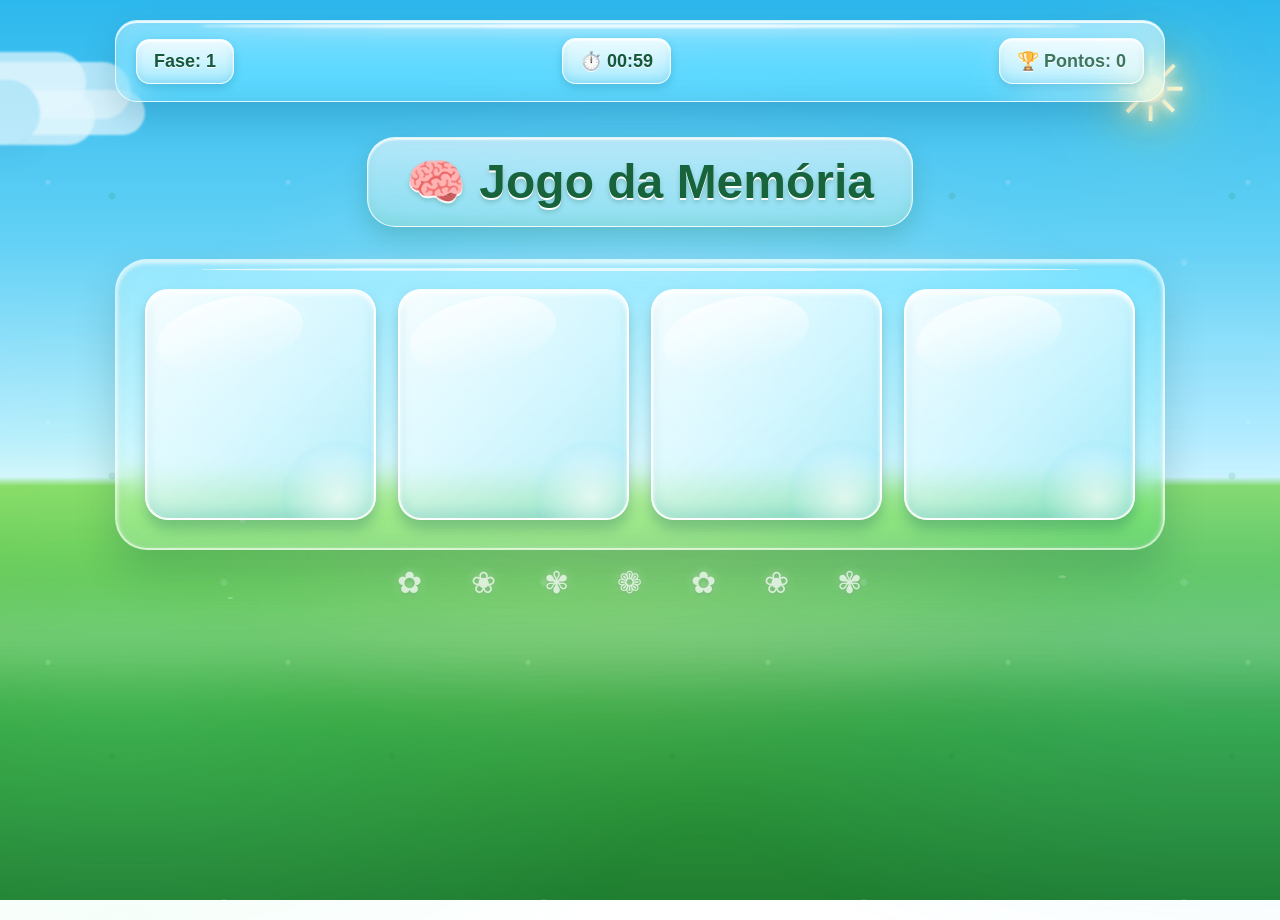
<file: jogoDaMemoria/index.html>
<!DOCTYPE html>
<html lang="pt-br">

<head>
    <meta charset="UTF-8">
    <meta name="viewport" content="width=device-width, initial-scale=1.0">

    <title>Jogo da Memória 🧠</title>

    <link rel="stylesheet" href="style.css">
</head>

<body>

    <!-- Informações do jogo -->
    <header>

        <div id="fase">
            Fase: 1
        </div>

        <div id="tempo">
            ⏱️ 01:00
        </div>

        <div id="pontuacao">
            🏆 Pontos: 0
        </div>

    </header>

    <!-- Área onde as cartas aparecerão -->
    <main>

        <h1>🧠 Jogo da Memória</h1>

        <div id="tabuleiro">
            <!-- As cartas serão criadas pelo JavaScript -->
        </div>

    </main>

    <!-- Conecta ao JavaScript -->
    <script src="script.js"></script>

</body>

</html>
</file>
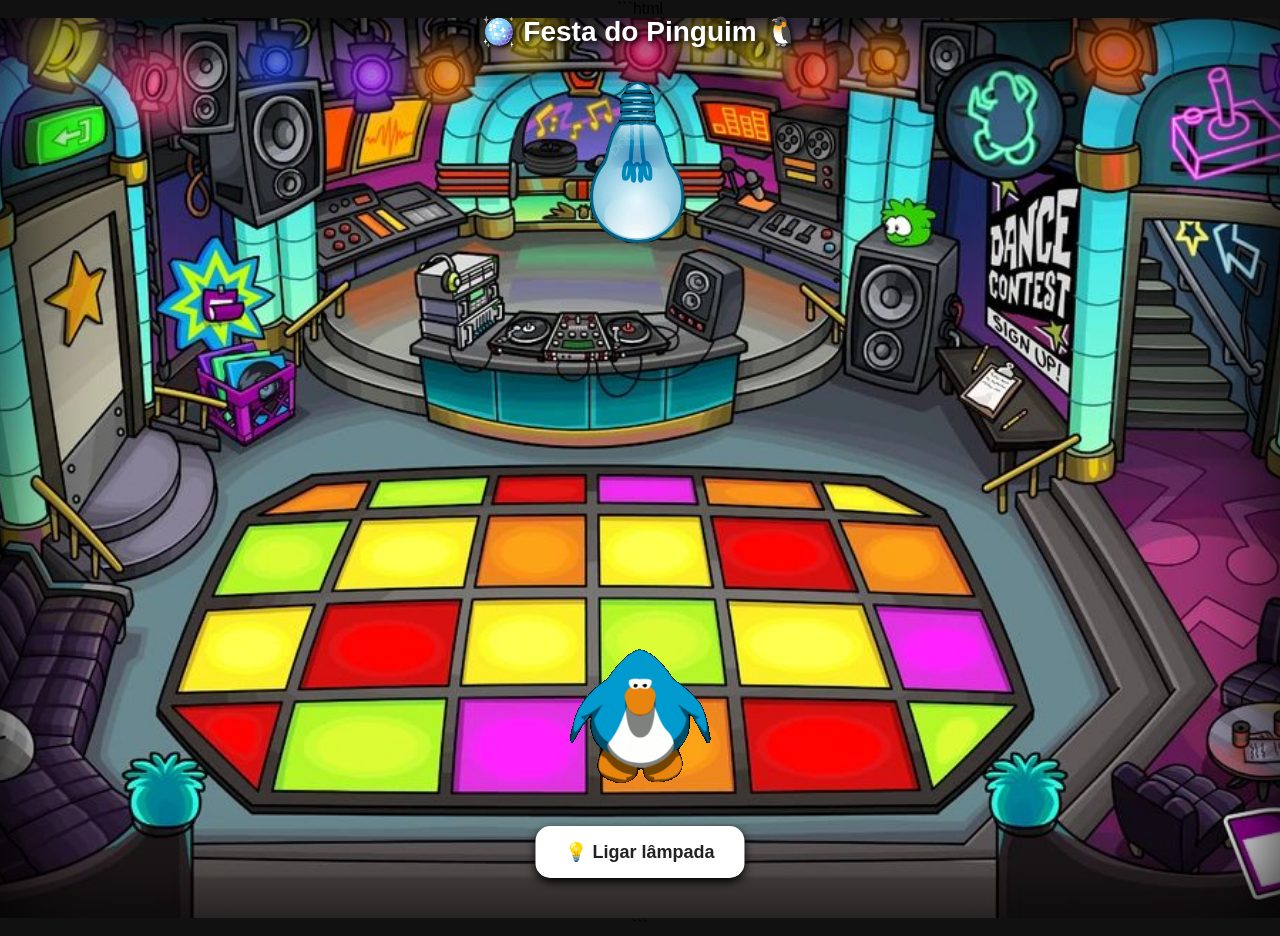
<file: projeto-lampada/index.html>
```html
<!DOCTYPE html>
<html lang="pt-br">

<head>

    <meta charset="UTF-8">
    <meta name="viewport" content="width=device-width, initial-scale=1.0">

    <title>Lâmpada Colorida 🪩</title>

    <!-- Conecta o HTML ao arquivo CSS -->
    <link rel="stylesheet" href="style.css">

</head>

<body>

    <!-- Título do projeto -->
    <h1>🪩 Festa do Pinguim 🐧</h1>

    <!-- Área onde ficará a pista de dança -->
    <div id="pista">

        <!-- Pinguim -->
        <img id="pinguim" src="imagens/bailandoCongelado.png" alt="Pinguim congelado">

        <!-- Lâmpada -->
        <img id="lampada" src="imagens/lampadaApagada.png" alt="Lâmpada desligada">

        <!-- Botão -->
        <button id="botao">💡 Ligar lâmpada</button>

    </div>

    <!-- Conecta o HTML ao arquivo JavaScript -->
    <script src="script.js"></script>

</body>

</html>
```
</file>
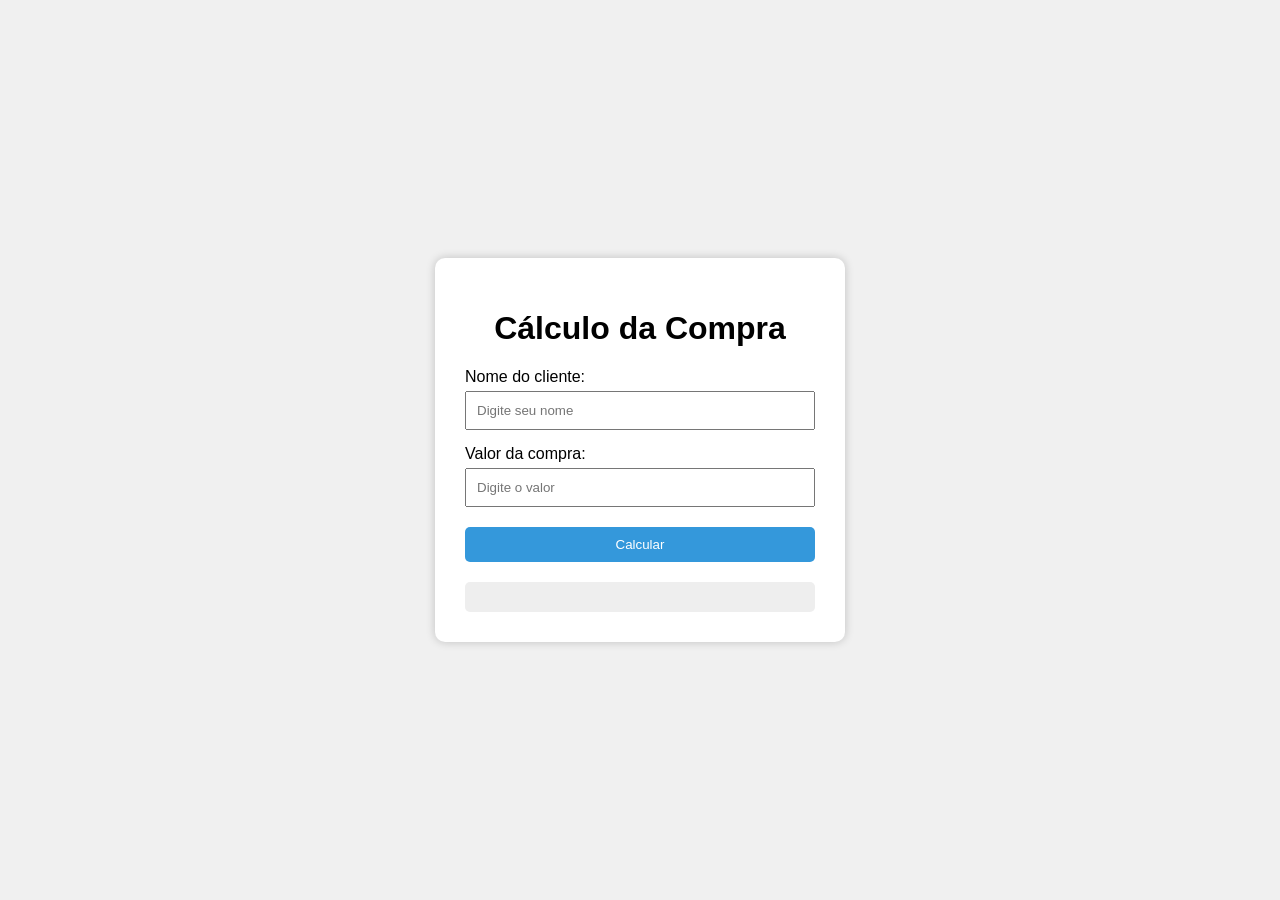
<file: questao09/index.html>
<!DOCTYPE html>
<html lang="pt-BR">
<head>
    <meta charset="UTF-8">
    <meta name="viewport" content="width=device-width, initial-scale=1.0">
    <title>Cálculo da Compra</title>
    <link rel="stylesheet" href="style.css">
</head>
<body>

    <div class="container">
        <h1>Cálculo da Compra</h1>

        <label for="nome">Nome do cliente:</label>
        <input type="text" id="nome" placeholder="Digite seu nome">

        <label for="valor">Valor da compra:</label>
        <input type="number" id="valor" placeholder="Digite o valor">

        <button id="calcular">Calcular</button>

        <div id="resultado"></div>
    </div>

    <script src="script.js"></script>
</body>
</html>
</file>
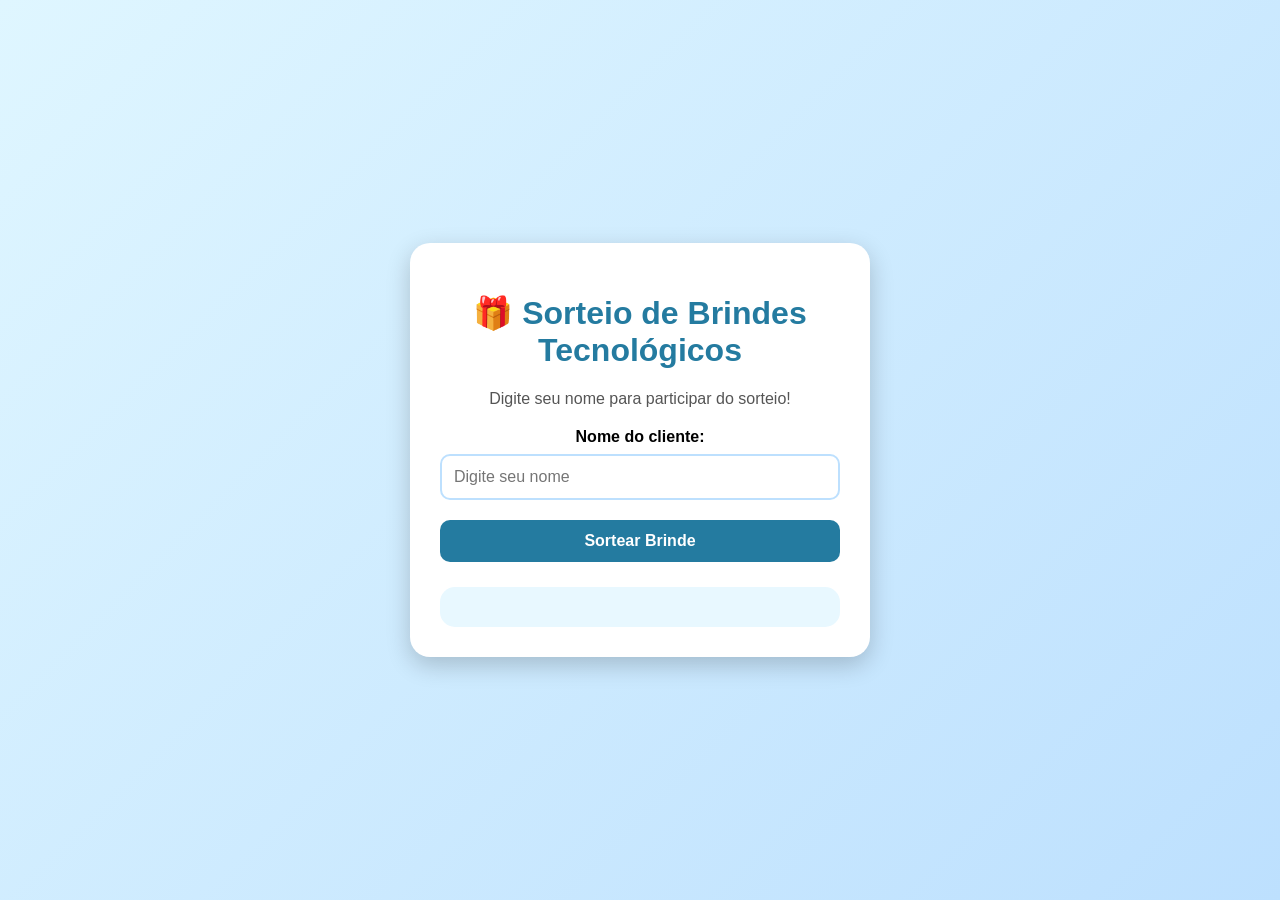
<file: questao10/index.html>
<!DOCTYPE html>
<html lang="pt-BR">
<head>
    <meta charset="UTF-8">
    <meta name="viewport" content="width=device-width, initial-scale=1.0">
    <title>Sorteio de Brindes</title>
    <link rel="stylesheet" href="style.css">
</head>

<body>

    <div class="container">

        <h1>🎁 Sorteio de Brindes Tecnológicos</h1>

        <p>Digite seu nome para participar do sorteio!</p>

        <label for="nome">Nome do cliente:</label>

        <input 
            type="text" 
            id="nome" 
            placeholder="Digite seu nome"
        >

        <button id="sortear">Sortear Brinde</button>

        <div id="resultado"></div>

        <div id="premio"></div>

    </div>

    <script src="script.js"></script>

</body>
</html>
</file>
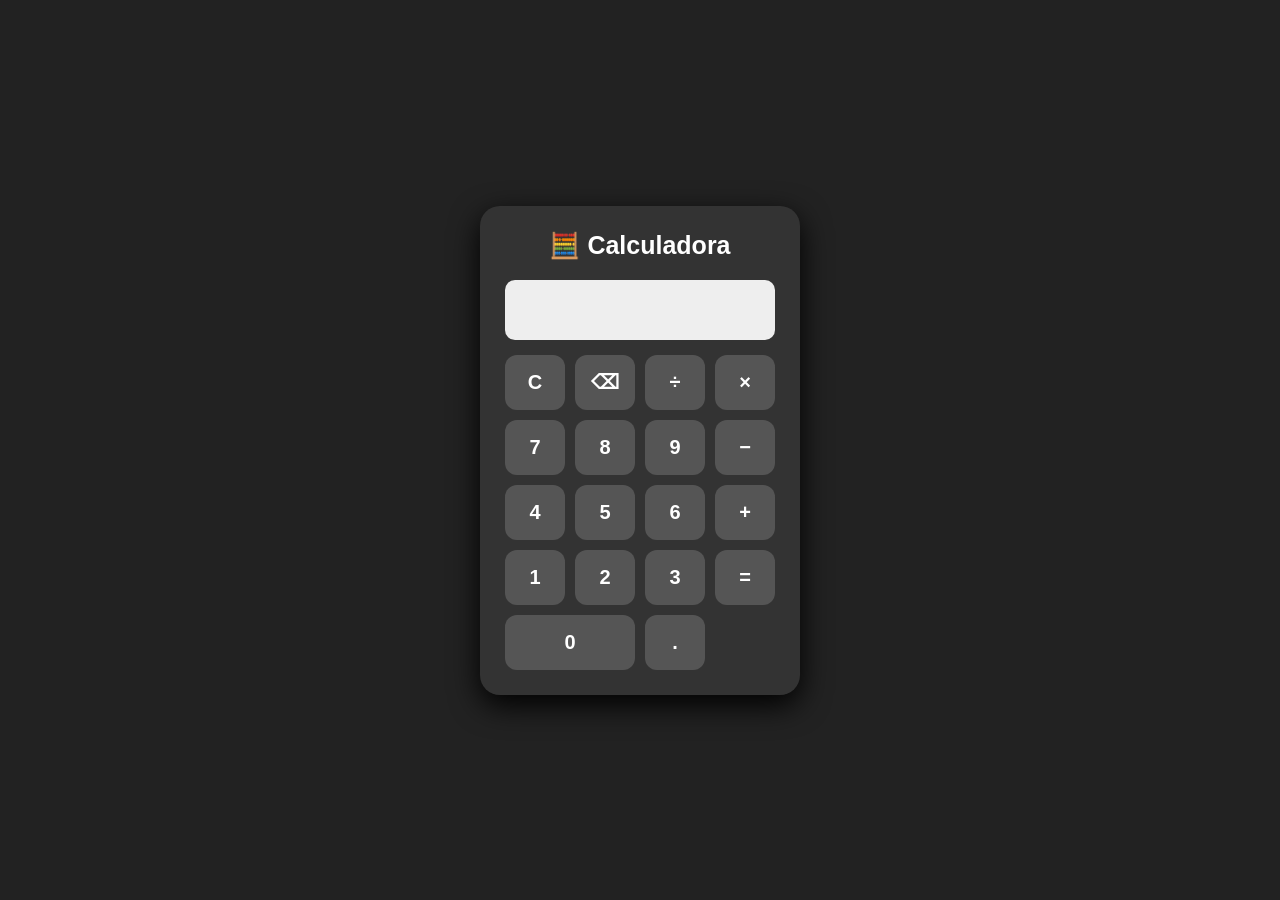
<file: atividade/calculadora/index.html>
<!DOCTYPE html>
<html lang="pt-br">

<head>
    <meta charset="UTF-8">
    <meta name="viewport" content="width=device-width, initial-scale=1.0">

    <title>Calculadora 🧮</title>

    <link rel="stylesheet" href="style.css">
</head>

<body>

    <div class="calculadora">

        <h1>🧮 Calculadora</h1>

        <!-- Tela onde aparecerá a conta -->
        <input type="text" id="tela" readonly>

        <!-- Botões da calculadora -->
        <div class="botoes">

            <button onclick="limpar()">C</button>
            <button onclick="apagar()">⌫</button>
            <button onclick="adicionar('/')">÷</button>
            <button onclick="adicionar('*')">×</button>

            <button onclick="adicionar('7')">7</button>
            <button onclick="adicionar('8')">8</button>
            <button onclick="adicionar('9')">9</button>
            <button onclick="adicionar('-')">−</button>

            <button onclick="adicionar('4')">4</button>
            <button onclick="adicionar('5')">5</button>
            <button onclick="adicionar('6')">6</button>
            <button onclick="adicionar('+')">+</button>

            <button onclick="adicionar('1')">1</button>
            <button onclick="adicionar('2')">2</button>
            <button onclick="adicionar('3')">3</button>
            <button onclick="calcular()">=</button>

            <button onclick="adicionar('0')" class="zero">0</button>
            <button onclick="adicionar('.')">.</button>

        </div>

    </div>

    <script src="script.js"></script>

</body>

</html>
</file>
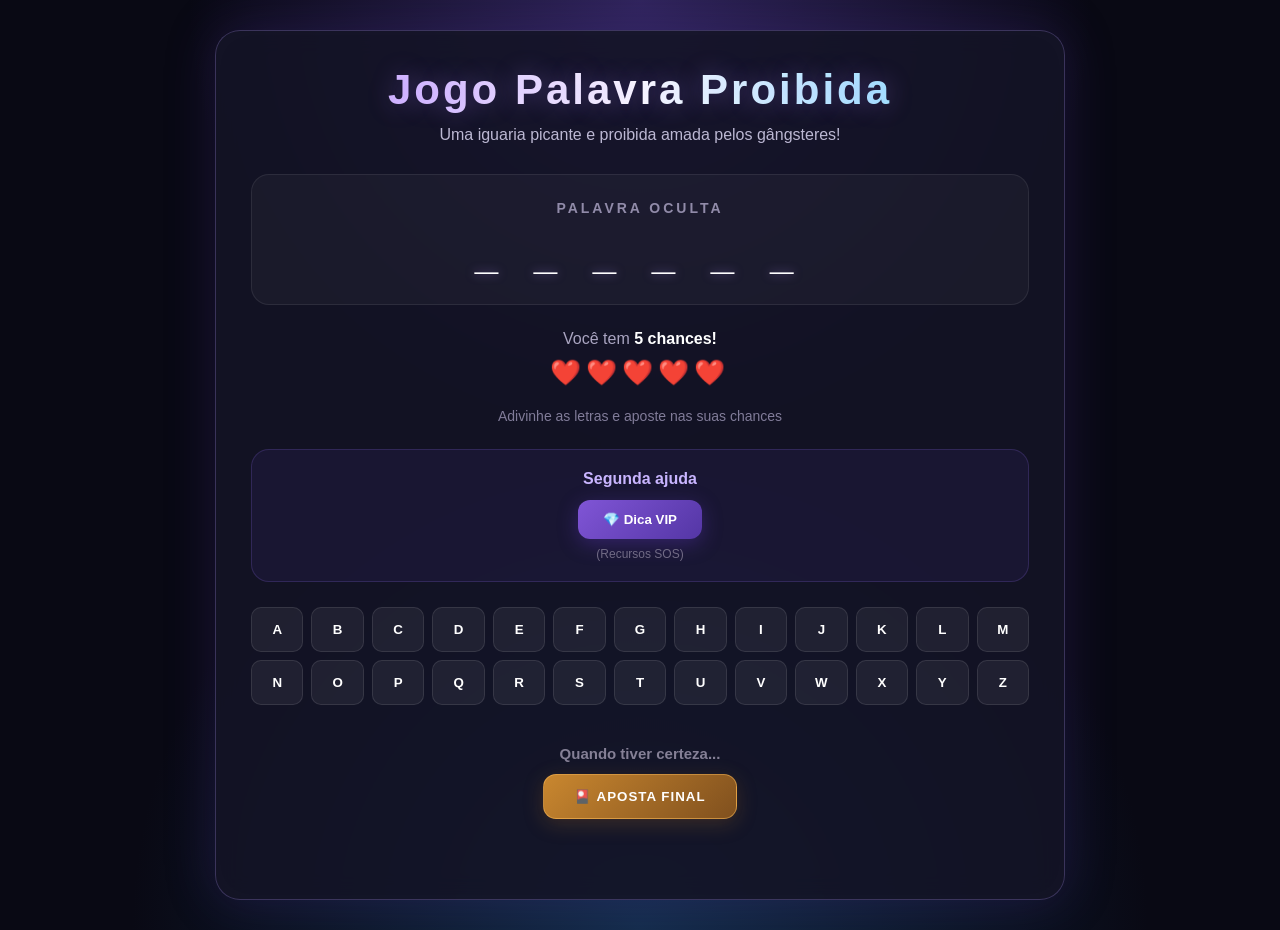
<file: atividade/jogo-palavra-proibida/index.html>
<!DOCTYPE html>
<html lang="pt-BR">

<head>
    <meta charset="UTF-8">
    <meta name="viewport" content="width=device-width, initial-scale=1.0">
    <title>Jogo Palavra Proibida</title>
    <link rel="stylesheet" href="style.css">
</head>

<body>

    <main class="game">

        <!-- Título -->
        <h1>Jogo Palavra Proibida</h1>

        <!-- Descrição -->
        <p class="description">
            Uma iguaria picante e proibida amada pelos gângsteres!
        </p>

        <!-- Palavra -->
        <section class="word-section">
            <h2>Palavra oculta</h2>

            <div id="word">
                B_N_NA
            </div>
        </section>

        <!-- Chances -->
        <section class="chances">

            <p>
                Você tem <strong>5 chances!</strong>
            </p>

            <div id="hearts">
                ❤️ ❤️ ❤️ ❤️ ❤️
            </div>

        </section>

        <!-- Instrução -->
        <p class="instruction">
            Adivinhe as letras e aposte nas suas chances
        </p>

        <!-- Ajuda -->
        <section class="help">

            <h2>Segunda ajuda</h2>

            <button id="vip-button">
                💎 Dica VIP
            </button>

            <p class="resources">
                (Recursos SOS)
            </p>

            <div id="vip-hint" class="hidden">
                Clique na dica VIP para receber uma pista confidencial!
            </div>

        </section>

        <!-- Teclado -->
        <section class="keyboard" id="keyboard">

            <button>A</button>
            <button>B</button>
            <button>C</button>
            <button>D</button>
            <button>E</button>
            <button>F</button>
            <button>G</button>
            <button>H</button>
            <button>I</button>
            <button>J</button>
            <button>K</button>
            <button>L</button>
            <button>M</button>
            <button>N</button>
            <button>O</button>
            <button>P</button>
            <button>Q</button>
            <button>R</button>
            <button>S</button>
            <button>T</button>
            <button>U</button>
            <button>V</button>
            <button>W</button>
            <button>X</button>
            <button>Y</button>
            <button>Z</button>

        </section>

        <!-- Aposta final -->
        <section class="final-bet">

            <h2>Quando tiver certeza...</h2>

            <button id="final-button">
                🎴 APOSTA FINAL
            </button>

            <div id="final-input" class="hidden">

                <input
                    type="text"
                    id="guess"
                    placeholder="Digite a palavra secreta"
                    maxlength="20"
                >

                <button id="submit-guess">
                    Confirmar
                </button>

            </div>

        </section>

        <!-- Mensagens -->
        <div id="message"></div>

    </main>


    <!-- =========================================
         TELA DE VITÓRIA CAÓTICA
    ========================================= -->

    <div id="victory-screen" class="hidden">

        <div class="victory-title">
            VOCÊ VENCEU!!!
        </div>

        <div class="victory-subtitle">
            ISSO FOI ABSOLUTAMENTE DESNECESSÁRIO
        </div>

        <div id="chaos-container"></div>

    </div>


    <!-- JavaScript -->
    <script src="script.js"></script>

</body>

</html>
</file>
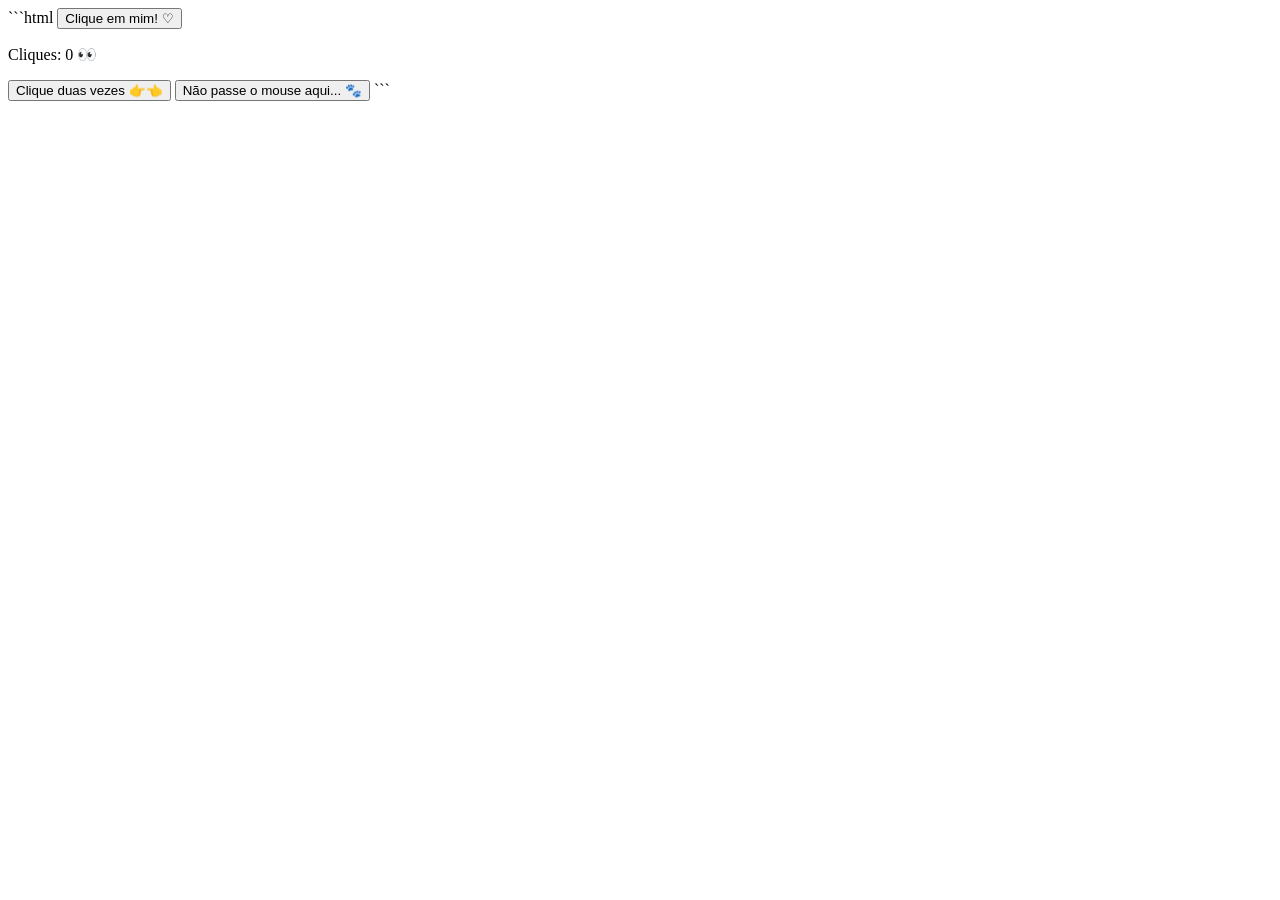
<file: atividadeDOM.html>
```html
<!DOCTYPE html>
<html>
<head>
    <title>Exercícios DOM ✨</title>
</head>
<body>

    <!-- 1. Contador de cliques -->
    <button id="botao1">Clique em mim! ♡</button>
    <p id="contador">Cliques: 0 👀</p>

    <!-- 2. Clique duplo -->
    <button id="botao2">Clique duas vezes 👉👈</button>

    <!-- 3. Mouseenter e mouseleave -->
    <button id="botao3">Não passe o mouse aqui... 🐾</button>

    <script>

        // 1. Contador de cliques ♡
        let cliques = 0;

        document.getElementById("botao1").addEventListener("click", function() {
            cliques++;
            document.getElementById("contador").textContent =
                "Cliques: " + cliques + " ✨";
        });


        // 2. Clique duplo >:3
        document.getElementById("botao2").addEventListener("dblclick", function() {
            this.textContent = "Você conseguiu! ☆";
        });


        // 3. O botão não gosta de cócegas >:(
        let botao3 = document.getElementById("botao3");

        botao3.addEventListener("mouseenter", function() {
            botao3.style.backgroundColor = "lightpink";
            botao3.textContent = "EI! CÓCEGAS! >///<";
        });

        botao3.addEventListener("mouseleave", function() {
            botao3.style.backgroundColor = "";
            botao3.textContent = "Não passe o mouse aqui... 🐾";
        });

    </script>

</body>
</html>
```
</file>
<file: jogoDaMemoria/style.css>
/* =========================================================
   🧠 JOGO DA MEMÓRIA
   FRUTIGER AERO × WINDOWS VISTA/7 × SKEUOMORFISMO
   ─────────────────────────────────────────────────────────
   Um pequeno paraíso digital 🌿☁️💧🦋
   ========================================================= */


/* =========================================================
   🌎 CONFIGURAÇÕES GERAIS
   ========================================================= */

* {
    box-sizing: border-box;
}

html,
body {
    margin: 0;
    padding: 0;
    min-height: 100%;
}

body {

    min-height: 100vh;

    font-family:
        "Segoe UI",
        Tahoma,
        Arial,
        sans-serif;

    color: #164b32;

    overflow-x: hidden;

    position: relative;

    /*
       CÉU → ATMOSFERA → HORIZONTE → CAMPO
    */

    background:

        /* brilho atmosférico */
        radial-gradient(
            ellipse at 72% 15%,
            rgba(255,255,255,0.75) 0%,
            rgba(255,255,255,0.18) 20%,
            transparent 45%
        ),

        /* nuvens distantes */
        radial-gradient(
            ellipse at 20% 38%,
            rgba(255,255,255,0.55) 0%,
            transparent 25%
        ),

        /* campo */
        linear-gradient(
            to bottom,
            #2db8ed 0%,
            #63d1f5 27%,
            #b9edff 48%,
            #d8f7ff 53%,
            #8bdb62 54%,
            #55bd48 68%,
            #319f3b 82%,
            #207e31 100%
        );

    /*
       Leve profundidade atmosférica.
    */

    background-attachment: fixed;
}


/* =========================================================
   ✨ ATMOSFERA / BRUMA
   ========================================================= */

body::before {

    content: "";

    position: fixed;

    inset: -100px;

    pointer-events: none;

    z-index: 0;

    background:

        radial-gradient(
            ellipse at 50% 48%,
            rgba(255,255,255,0.28),
            transparent 45%
        ),

        radial-gradient(
            ellipse at 15% 70%,
            rgba(120,255,190,0.18),
            transparent 35%
        ),

        radial-gradient(
            ellipse at 90% 65%,
            rgba(80,210,255,0.20),
            transparent 35%
        );

    /*
       Esse blur dá aquela sensação de
       "paisagem distante".
    */

    filter: blur(35px);

    opacity: 0.9;
}


/* =========================================================
   ☀️ SOL AERO
   ========================================================= */

body::after {

    content: "☀";

    position: fixed;

    top: 25px;
    right: 65px;

    width: 130px;
    height: 130px;

    display: flex;

    align-items: center;
    justify-content: center;

    font-size: 88px;

    color: #fffbd0;

    text-shadow:

        0 0 8px #ffffff,

        0 0 18px #fffbd0,

        0 0 38px #fff39a,

        0 0 70px #ffe96b,

        0 0 120px rgba(255,230,80,0.7);

    filter:
        drop-shadow(
            0 10px 10px rgba(120,120,0,0.12)
        );

    pointer-events: none;

    z-index: 1;

    animation:
        solBrilhando 5s ease-in-out infinite;
}


@keyframes solBrilhando {

    0%,
    100% {
        transform: scale(1);
        opacity: 0.9;
    }

    50% {
        transform: scale(1.08);
        opacity: 1;
    }
}


/* =========================================================
   ☁️ NUVENS DISTANTES
   ========================================================= */

main::before {

    content: "";

    position: fixed;

    top: 80px;
    left: -220px;

    width: 260px;
    height: 65px;

    border-radius: 70px;

    background:
        rgba(255,255,255,0.72);

    box-shadow:

        60px 5px 0 -5px rgba(255,255,255,0.72),

        115px 0 0 -10px rgba(255,255,255,0.72),

        48px -30px 0 -2px rgba(255,255,255,0.72),

        95px -22px 0 -4px rgba(255,255,255,0.72),

        0 10px 25px rgba(70,150,180,0.15);

    filter: blur(1px);

    opacity: 0.85;

    pointer-events: none;

    z-index: 1;

    animation:
        nuvemPasseando 45s linear infinite;
}


@keyframes nuvemPasseando {

    from {
        transform: translateX(-100px);
    }

    to {
        transform: translateX(125vw);
    }
}


/* =========================================================
   ☁️ SEGUNDA CAMADA DE NUVENS
   ========================================================= */

main {

    position: relative;

    z-index: 2;

    text-align: center;

    width: 100%;

    padding:
        5px 20px 90px;
}


/* =========================================================
   🌫️ BRUMA DO HORIZONTE
   ========================================================= */

main::after {

    content: "";

    position: fixed;

    left: -5%;
    bottom: 22%;

    width: 110%;
    height: 130px;

    background:
        linear-gradient(
            to bottom,
            transparent,
            rgba(255,255,255,0.25),
            transparent
        );

    filter: blur(18px);

    opacity: 0.8;

    pointer-events: none;

    z-index: -1;
}


/* =========================================================
   🌱 TEXTURA DO CAMPO
   ========================================================= */

body {

    background-image:

        /* pequenas manchas de luz */
        radial-gradient(
            circle at 20% 76%,
            rgba(255,255,255,0.16) 0 2px,
            transparent 3px
        ),

        radial-gradient(
            circle at 70% 82%,
            rgba(255,255,255,0.13) 0 3px,
            transparent 4px
        ),

        radial-gradient(
            circle at 40% 70%,
            rgba(20,120,40,0.12) 0 3px,
            transparent 4px
        ),

        linear-gradient(
            to bottom,
            #2db8ed 0%,
            #63d1f5 27%,
            #b9edff 48%,
            #d8f7ff 53%,
            #8bdb62 54%,
            #55bd48 68%,
            #319f3b 82%,
            #207e31 100%
        );

    background-size:
        240px 240px,
        320px 320px,
        280px 280px,
        100% 100%;

    background-attachment: fixed;
}


/* =========================================================
   🌿 FLORES DO CAMPO
   ========================================================= */

body {

    --flor-branca:
        radial-gradient(
            circle at 50% 25%,
            white 0 7px,
            transparent 8px
        );

    --flor-amarela:
        radial-gradient(
            circle at 50% 25%,
            #fffbd0 0 7px,
            transparent 8px
        );
}


/* =========================================================
   🪟 HEADER — VIDRO AERO
   ========================================================= */

header {

    position: relative;

    margin:
        20px auto 12px;

    width:
        min(94%, 1050px);

    min-height: 82px;

    display: flex;

    align-items: center;

    justify-content: space-between;

    gap: 20px;

    padding:
        13px 20px;

    /*
       VIDRO TRANSPARENTE
    */

    background:

        linear-gradient(
            to bottom,
            rgba(255,255,255,0.46),
            rgba(220,248,255,0.25)
        );

    border:
        1px solid rgba(255,255,255,0.72);

    border-radius:
        22px;

    /*
       PROFUNDIDADE DE VIDRO
    */

    box-shadow:

        0 14px 35px
            rgba(0,70,100,0.20),

        inset 0 2px 0
            rgba(255,255,255,0.82),

        inset 0 -5px 12px
            rgba(40,150,180,0.10);

    backdrop-filter:
        blur(18px)
        saturate(135%);

    -webkit-backdrop-filter:
        blur(18px)
        saturate(135%);

    overflow:
        hidden;

    z-index:
        20;
}


/* =========================================================
   ✨ BRILHO DO VIDRO
   ========================================================= */

header::before {

    content: "";

    position: absolute;

    top: 3px;
    left: 8%;

    width: 84%;
    height: 4px;

    border-radius: 50%;

    background:
        rgba(255,255,255,0.88);

    filter:
        blur(1px);

    box-shadow:
        0 0 15px white;

    pointer-events:
        none;
}


/* =========================================================
   💎 REFLEXO LATERAL DO VIDRO
   ========================================================= */

header::after {

    content: "";

    position: absolute;

    top: -50px;
    right: -80px;

    width: 240px;
    height: 180px;

    border-radius: 50%;

    background:
        rgba(255,255,255,0.18);

    filter:
        blur(20px);

    pointer-events:
        none;
}


/* =========================================================
   🏆 INFORMAÇÕES
   ========================================================= */

#fase,
#tempo,
#pontuacao {

    position: relative;

    padding:
        11px 17px;

    border-radius:
        14px;

    font-weight:
        700;

    font-size:
        18px;

    white-space:
        nowrap;

    color:
        #15583b;

    /*
       BOTÃO DE VIDRO
    */

    background:

        linear-gradient(
            to bottom,
            rgba(255,255,255,0.82),
            rgba(220,248,255,0.38)
        );

    border:
        1px solid rgba(255,255,255,0.78);

    box-shadow:

        0 4px 10px
            rgba(0,80,100,0.20),

        inset 0 2px 2px
            rgba(255,255,255,0.9),

        inset 0 -3px 7px
            rgba(40,140,170,0.12);

    backdrop-filter:
        blur(10px);

    text-shadow:
        0 1px white;

    transition:
        transform 0.18s ease,
        box-shadow 0.18s ease,
        background 0.18s ease;
}


/* =========================================================
   🖱️ HOVER DOS PAINÉIS
   ========================================================= */

#fase:hover,
#tempo:hover,
#pontuacao:hover {

    transform:
        translateY(-3px);

    background:

        linear-gradient(
            to bottom,
            rgba(255,255,255,0.92),
            rgba(225,250,255,0.48)
        );

    box-shadow:

        0 8px 16px
            rgba(0,80,100,0.25),

        0 0 12px
            rgba(255,255,255,0.45),

        inset 0 2px 2px white;
}


/* =========================================================
   🧠 TÍTULO
   ========================================================= */

h1 {

    display:
        inline-block;

    margin:
        18px auto 28px;

    padding:
        16px 38px;

    font-size:
        clamp(28px, 5vw, 48px);

    color:
        #17643c;

    /*
       VIDRO VERDE
    */

    background:

        linear-gradient(
            to bottom,
            rgba(255,255,255,0.58),
            rgba(225,255,235,0.30)
        );

    border:
        1px solid rgba(255,255,255,0.78);

    border-radius:
        28px;

    box-shadow:

        0 10px 25px
            rgba(0,80,30,0.18),

        inset 0 2px 2px
            rgba(255,255,255,0.9),

        inset 0 -7px 12px
            rgba(60,160,80,0.10);

    backdrop-filter:
        blur(15px);

    -webkit-backdrop-filter:
        blur(15px);

    text-shadow:

        0 2px white,

        0 4px 5px
            rgba(0,70,30,0.22);

    position:
        relative;

    overflow:
        hidden;
}


/* brilho passando pelo título */

h1::after {

    content: "";

    position: absolute;

    top: -30%;

    left: -50%;

    width: 40%;

    height: 160%;

    background:
        rgba(255,255,255,0.35);

    transform:
        rotate(25deg);

    filter:
        blur(8px);

    animation:
        brilhoPassando 7s ease-in-out infinite;
}


@keyframes brilhoPassando {

    0%,
    45% {
        left: -50%;
    }

    70%,
    100% {
        left: 130%;
    }
}


/* =========================================================
   🌎 TABULEIRO — AQUÁRIO DE VIDRO
   ========================================================= */

#tabuleiro {

    position:
        relative;

    width:
        min(94vw, 1050px);

    margin:
        0 auto;

    display:
        grid;

    grid-template-columns:
        repeat(auto-fit, minmax(135px, 1fr));

    gap:
        22px;

    padding:
        28px;

    /*
       VIDRO MUITO TRANSPARENTE
    */

    background:

        linear-gradient(
            135deg,
            rgba(255,255,255,0.38),
            rgba(220,250,255,0.16)
        );

    border:
        2px solid rgba(255,255,255,0.58);

    border-radius:
        32px;

    box-shadow:

        0 20px 40px
            rgba(0,70,70,0.20),

        inset 0 2px 4px
            rgba(255,255,255,0.8),

        inset 0 -12px 25px
            rgba(40,140,100,0.08);

    backdrop-filter:
        blur(14px)
        saturate(130%);

    -webkit-backdrop-filter:
        blur(14px)
        saturate(130%);

    overflow:
        visible;
}


/* =========================================================
   ✨ REFLEXO DO TABULEIRO
   ========================================================= */

#tabuleiro::before {

    content: "";

    position:
        absolute;

    top:
        7px;

    left:
        8%;

    width:
        84%;

    height:
        3px;

    border-radius:
        50%;

    background:
        rgba(255,255,255,0.75);

    box-shadow:
        0 0 18px rgba(255,255,255,0.8);

    pointer-events:
        none;
}


/* =========================================================
   🌿 FLORES AO REDOR DO TABULEIRO
   ========================================================= */

#tabuleiro::after {

    content:
        "✿   ❀   ✾   ❁   ✿   ❀   ✾";

    position:
        absolute;

    left:
        50%;

    bottom:
        -52px;

    transform:
        translateX(-50%);

    width:
        100%;

    font-size:
        30px;

    letter-spacing:
        20px;

    color:
        rgba(255,255,255,0.85);

    text-shadow:

        0 2px 5px
            rgba(30,110,50,0.3),

        0 0 8px
            rgba(255,255,255,0.5);

    pointer-events:
        none;

    opacity:
        0.85;
}


/* =========================================================
   🃏 CARTAS
   ========================================================= */

.carta {

    position:
        relative;

    width:
        100%;

    aspect-ratio:
        1 / 1;

    min-height:
        130px;

    cursor:
        pointer;

    overflow:
        hidden;

    border-radius:
        23px;

    background:

        linear-gradient(
            145deg,
            rgba(255,255,255,0.88),
            rgba(220,248,255,0.62),
            rgba(120,220,240,0.45)
        );

    border:
        2px solid
        rgba(255,255,255,0.90);

    box-shadow:

        0 9px 14px
            rgba(0,70,90,0.25),

        inset 0 3px 4px
            rgba(255,255,255,0.95),

        inset 0 -8px 12px
            rgba(35,150,180,0.15);

    backdrop-filter:
        blur(7px);

    transition:
        transform 0.18s ease,
        box-shadow 0.18s ease,
        filter 0.18s ease;
}


/* =========================================================
   ✨ BRILHO DAS CARTAS
   ========================================================= */

.carta::before {

    content:
        "";

    position:
        absolute;

    top:
        7px;

    left:
        9px;

    width:
        65%;

    height:
        32%;

    border-radius:
        50%;

    background:

        linear-gradient(
            to bottom,
            rgba(255,255,255,0.75),
            rgba(255,255,255,0)
        );

    transform:
        rotate(-12deg);

    pointer-events:
        none;

    z-index:
        3;
}


/* =========================================================
   🌊 REFLEXO NAS CARTAS
   ========================================================= */

.carta::after {

    content:
        "";

    position:
        absolute;

    right:
        -25px;

    bottom:
        -40px;

    width:
        120px;

    height:
        120px;

    border-radius:
        50%;

    background:

        radial-gradient(
            circle,
            rgba(255,255,255,0.65),
            rgba(90,210,240,0.05) 65%,
            transparent 70%
        );

    pointer-events:
        none;

    z-index:
        2;
}


/* =========================================================
   🖱️ HOVER
   ========================================================= */

.carta:hover {

    transform:
        translateY(-7px)
        rotate(-1deg)
        scale(1.015);

    filter:
        brightness(1.08);

    box-shadow:

        0 17px 25px
            rgba(0,80,100,0.30),

        0 0 18px
            rgba(255,255,255,0.65),

        inset 0 3px 5px white,

        inset 0 -8px 12px
            rgba(35,150,180,0.12);
}


/* =========================================================
   👆 CLICK
   ========================================================= */

.carta:active {

    transform:
        translateY(2px)
        scale(0.96);

    box-shadow:

        0 3px 5px
            rgba(0,70,90,0.35),

        inset 0 5px 8px
            rgba(0,100,130,0.18),

        inset 0 -2px 3px white;
}


/* =========================================================
   🖼️ IMAGENS
   ========================================================= */

.carta img {

    width:
        100%;

    height:
        100%;

    object-fit:
        cover;

    display:
        block;

    border-radius:
        19px;

    border:
        3px solid
        rgba(255,255,255,0.72);

    box-shadow:
        inset 0 0 12px
        rgba(0,80,100,0.20);

    animation:
        aparecerImagem 0.25s ease-out;
}


@keyframes aparecerImagem {

    from {

        opacity:
            0;

        transform:
            scale(0.82);
    }

    to {

        opacity:
            1;

        transform:
            scale(1);
    }
}


/* =========================================================
   💚 CARTA ENCONTRADA
   ========================================================= */

.carta.encontrada {

    cursor:
        default;

    border-color:
        rgba(255,255,255,0.95);

    box-shadow:

        0 0 18px
            rgba(255,255,255,0.85),

        0 9px 17px
            rgba(0,100,50,0.22),

        inset 0 3px 4px white;
}


.carta.encontrada::after {

    background:

        radial-gradient(
            circle,
            rgba(150,255,170,0.50),
            transparent 65%
        );
}


.carta.encontrada::before {

    animation:
        brilhoCarta 2s ease-in-out infinite;
}


@keyframes brilhoCarta {

    0%,
    100% {
        opacity:
            0.4;
    }

    50% {
        opacity:
            1;
    }
}


/* =========================================================
   🦋 BORBOLETAS MONARCA — CSS PURO
   ========================================================= */

/*
   Essas pequenas borboletas são feitas com gradientes.
   Nada de imagem externa.
*/

body {

    --asas-monarca:

        radial-gradient(
            ellipse at center,
            #ff9f32 0 45%,
            #d96518 46% 62%,
            #17130f 63% 100%
        );
}


/* borboleta decorativa */

header::selection,
h1::selection,
.carta::selection {
    background:
        rgba(255,180,60,0.4);
}


/* =========================================================
   🌼 PEQUENOS DETALHES BOTÂNICOS
   ========================================================= */

#tabuleiro {

    background-image:

        radial-gradient(
            circle at 12% 90%,
            rgba(255,255,255,0.20) 0 3px,
            transparent 4px
        ),

        radial-gradient(
            circle at 90% 15%,
            rgba(255,255,255,0.18) 0 2px,
            transparent 3px
        ),

        linear-gradient(
            135deg,
            rgba(255,255,255,0.38),
            rgba(220,250,255,0.16)
        );
}


/* =========================================================
   💧 PEQUENAS GOTAS DE ORVALHO
   ========================================================= */

main {

    background-image:

        radial-gradient(
            ellipse at 18% 92%,
            rgba(255,255,255,0.25) 0 2px,
            transparent 3px
        ),

        radial-gradient(
            ellipse at 83% 88%,
            rgba(255,255,255,0.22) 0 3px,
            transparent 4px
        );
}


/* =========================================================
   🌈 AURA DE LUZ
   ========================================================= */

body {

    isolation:
        isolate;
}


/* =========================================================
   📱 RESPONSIVIDADE
   ========================================================= */

@media (max-width: 700px) {

    header {

        width:
            94%;

        flex-wrap:
            wrap;

        justify-content:
            center;

        padding:
            12px;

    }


    #fase,
    #tempo,
    #pontuacao {

        font-size:
            15px;

        padding:
            9px 12px;
    }


    h1 {

        font-size:
            30px;

        padding:
            12px 20px;
    }


    #tabuleiro {

        grid-template-columns:
            repeat(3, minmax(80px, 1fr));

        gap:
            12px;

        padding:
            14px;

        border-radius:
            22px;
    }


    .carta {

        min-height:
            0;

        border-radius:
            16px;
    }


    .carta img {

        border-radius:
            13px;
    }


    body::after {

        top:
            20px;

        right:
            15px;

        font-size:
            55px;
    }
}


/* =========================================================
   📱 CELULAR PEQUENO
   ========================================================= */

@media (max-width: 430px) {

    header {

        gap:
            7px;
    }


    #fase,
    #tempo,
    #pontuacao {

        font-size:
            13px;

        padding:
            8px 9px;
    }


    #tabuleiro {

        grid-template-columns:
            repeat(2, minmax(100px, 1fr));

        gap:
            14px;
    }


    h1 {

        font-size:
            25px;
    }
}


/* =========================================================
   ♻️ ACESSIBILIDADE
   ========================================================= */

@media (prefers-reduced-motion: reduce) {

    *,
    *::before,
    *::after {

        animation-duration:
            0.01ms !important;

        animation-iteration-count:
            1 !important;

        scroll-behavior:
            auto !important;

        transition-duration:
            0.01ms !important;
    }
}
</file>
<file: projeto-lampada/style.css>
* {
    margin: 0;
    padding: 0;
    box-sizing: border-box;
}

body {
    font-family: Arial, sans-serif;
    background-color: #111;
    text-align: center;
    overflow: hidden;
}

h1 {
    position: absolute;
    top: 15px;
    left: 50%;
    transform: translateX(-50%);

    z-index: 10;

    color: white;
    font-size: 28px;
    text-shadow: 2px 2px 5px black;
}

#pista {
    width: 100vw;
    height: 100vh;

    background-image: url("imagens/penguin.jpg");
    background-size: cover;
    background-position: center;

    position: relative;

    box-shadow: inset 0 0 100px black;
}

#lampada {
    position: absolute;

    /* Coloca a lâmpada no topo */
    top: -5px;

    /* Centraliza horizontalmente */
    left: 50%;
    transform: translateX(-50%);

    /* Deixa a lâmpada menor */
    width: 100px;
    height: auto;

    z-index: 5;
}

/* Pinguim dançarino */
#pinguim {
    position: absolute;

    width: 200px;
    height: 195px;

    /* Centraliza o pinguim na pista */
    left: 50%;
    bottom: 100px;

    transform: translateX(-50%);

    z-index: 4;
}

#botao {
    position: absolute;

    bottom: 40px;
    left: 50%;
    transform: translateX(-50%);

    padding: 15px 30px;

    font-size: 18px;
    font-weight: bold;

    border: none;
    border-radius: 15px;

    cursor: pointer;

    background-color: white;
    color: #222;

    box-shadow: 0 4px 10px black;
}

#botao:hover {
    transform: translateX(-50%) scale(1.05);
}
</file>
<file: questao09/style.css>
body {
    font-family: Arial, sans-serif;
    background-color: #f0f0f0;
    display: flex;
    justify-content: center;
    align-items: center;
    min-height: 100vh;
    margin: 0;
}

.container {
    background-color: white;
    padding: 30px;
    border-radius: 10px;
    width: 350px;
    box-shadow: 0 0 10px rgba(0, 0, 0, 0.2);
}

h1 {
    text-align: center;
}

label {
    display: block;
    margin-top: 15px;
}

input {
    width: 100%;
    padding: 10px;
    margin-top: 5px;
    box-sizing: border-box;
}

button {
    width: 100%;
    padding: 10px;
    margin-top: 20px;
    background-color: #3498db;
    color: white;
    border: none;
    border-radius: 5px;
    cursor: pointer;
}

button:hover {
    background-color: #2980b9;
}

#resultado {
    margin-top: 20px;
    padding: 15px;
    background-color: #eeeeee;
    border-radius: 5px;
}
</file>
<file: questao10/style.css>
body {
    font-family: Arial, sans-serif;
    background: linear-gradient(135deg, #dff6ff, #bde0fe);
    min-height: 100vh;
    margin: 0;

    display: flex;
    justify-content: center;
    align-items: center;
}

.container {
    background-color: white;
    width: 400px;
    padding: 30px;
    border-radius: 20px;
    text-align: center;

    box-shadow: 0 8px 25px rgba(0, 0, 0, 0.2);
}

h1 {
    color: #247ba0;
}

p {
    color: #555;
}

label {
    display: block;
    margin-top: 20px;
    margin-bottom: 8px;
    font-weight: bold;
}

input {
    width: 100%;
    padding: 12px;
    box-sizing: border-box;

    border: 2px solid #bde0fe;
    border-radius: 10px;

    font-size: 16px;
}

button {
    width: 100%;
    padding: 12px;
    margin-top: 20px;

    background-color: #247ba0;
    color: white;

    border: none;
    border-radius: 10px;

    font-size: 16px;
    font-weight: bold;

    cursor: pointer;
}

button:hover {
    background-color: #1b5f7a;
}

#resultado {
    margin-top: 25px;
    font-size: 20px;
}

#premio {
    margin-top: 15px;
    padding: 20px;

    border-radius: 15px;

    background-color: #e8f8ff;

    font-size: 24px;
    font-weight: bold;
    color: #247ba0;
}

/* Animação do prêmio */

.destaque {
    animation: aparecer 0.8s ease;
}

@keyframes aparecer {
    0% {
        transform: scale(0.5);
        opacity: 0;
    }

    50% {
        transform: scale(1.15);
        opacity: 1;
    }

    100% {
        transform: scale(1);
        opacity: 1;
    }
}
</file>
<file: atividade/calculadora/style.css>
* {
    margin: 0;
    padding: 0;
    box-sizing: border-box;
}

body {
    font-family: Arial, sans-serif;
    background-color: #222;
    min-height: 100vh;

    display: flex;
    justify-content: center;
    align-items: center;
}

/* Corpo da calculadora */
.calculadora {
    background-color: #333;
    padding: 25px;
    border-radius: 20px;

    width: 320px;

    box-shadow: 0 10px 30px black;
}

/* Título */
h1 {
    color: white;
    text-align: center;
    margin-bottom: 20px;
    font-size: 25px;
}

/* Tela */
#tela {
    width: 100%;
    height: 60px;

    margin-bottom: 15px;
    padding: 10px;

    font-size: 25px;
    text-align: right;

    border: none;
    border-radius: 10px;

    background-color: #eee;
    color: #222;
}

/* Área dos botões */
.botoes {
    display: grid;

    grid-template-columns: repeat(4, 1fr);

    gap: 10px;
}

/* Botões */
button {
    height: 55px;

    border: none;
    border-radius: 12px;

    font-size: 20px;
    font-weight: bold;

    cursor: pointer;

    background-color: #555;
    color: white;

    transition: 0.15s;
}

/* Efeito ao passar o mouse */
button:hover {
    background-color: #777;
}

/* Efeito ao clicar */
button:active {
    transform: scale(0.95);
}

/* Botão zero ocupa duas colunas */
.zero {
    grid-column: span 2;
}
</file>
<file: atividade/jogo-palavra-proibida/style.css>
/* =========================================
   CONFIGURAÇÕES GERAIS
========================================= */

* {
    margin: 0;
    padding: 0;
    box-sizing: border-box;
}

body {
    font-family: Arial, sans-serif;
    min-height: 100vh;

    display: flex;
    justify-content: center;
    align-items: center;

    padding: 30px;

    background:
        radial-gradient(circle at top, #30245c 0%, transparent 40%),
        radial-gradient(circle at bottom, #142d4c 0%, transparent 45%),
        #090914;

    color: #ffffff;
}


/* =========================================
   PAINEL PRINCIPAL
========================================= */

.game {
    width: 100%;
    max-width: 850px;

    padding: 35px;

    background: rgba(20, 20, 38, 0.88);

    border: 1px solid rgba(180, 150, 255, 0.25);

    border-radius: 25px;

    box-shadow:
        0 0 50px rgba(80, 50, 160, 0.25),
        inset 0 0 30px rgba(255, 255, 255, 0.02);

    text-align: center;

    backdrop-filter: blur(12px);
}


/* =========================================
   TÍTULO
========================================= */

h1 {
    font-size: 42px;
    letter-spacing: 3px;

    margin-bottom: 12px;

    background: linear-gradient(
        90deg,
        #b98cff,
        #ffffff,
        #71d9ff
    );

    -webkit-background-clip: text;
    background-clip: text;
    color: transparent;

    text-shadow: 0 0 25px rgba(160, 120, 255, 0.35);
}

.description {
    color: #bcb8d3;
    font-size: 16px;

    margin-bottom: 30px;
}


/* =========================================
   PALAVRA
========================================= */

.word-section {
    padding: 25px;

    margin-bottom: 25px;

    border-radius: 18px;

    background: rgba(255, 255, 255, 0.035);

    border: 1px solid rgba(255, 255, 255, 0.08);
}

.word-section h2 {
    font-size: 14px;
    text-transform: uppercase;

    letter-spacing: 3px;

    color: #918ba9;

    margin-bottom: 15px;
}

#word {
    font-size: 42px;
    font-weight: bold;

    letter-spacing: 12px;

    color: #ffffff;

    text-shadow:
        0 0 10px rgba(180, 140, 255, 0.6);
}


/* =========================================
   CHANCES
========================================= */

.chances {
    margin-bottom: 15px;
}

.chances p {
    color: #aaa5c1;
    margin-bottom: 10px;
}

.chances strong {
    color: white;
}

#hearts {
    font-size: 25px;

    letter-spacing: 5px;

    min-height: 35px;
}


/* =========================================
   INSTRUÇÃO
========================================= */

.instruction {
    color: #817c99;

    font-size: 14px;

    margin-bottom: 25px;
}


/* =========================================
   ÁREA DE AJUDA
========================================= */

.help {
    padding: 20px;

    margin-bottom: 25px;

    background: rgba(120, 80, 220, 0.08);

    border: 1px solid rgba(160, 120, 255, 0.18);

    border-radius: 18px;
}

.help h2 {
    font-size: 16px;

    margin-bottom: 12px;

    color: #c9b5ff;
}

.resources {
    font-size: 12px;
    color: #716b85;

    margin-top: 8px;
}


/* =========================================
   BOTÃO DICA VIP
========================================= */

#vip-button {
    border: none;

    padding: 12px 25px;

    border-radius: 12px;

    background: linear-gradient(
        135deg,
        #8055d6,
        #5436a5
    );

    color: white;

    font-weight: bold;

    cursor: pointer;

    box-shadow:
        0 5px 20px rgba(100, 60, 200, 0.35);

    transition: 0.2s;
}

#vip-button:hover {
    transform: translateY(-2px);

    box-shadow:
        0 8px 25px rgba(130, 80, 255, 0.5);
}

#vip-button:disabled {
    opacity: 0.5;
    cursor: not-allowed;
    transform: none;
}


/* =========================================
   DICA REVELADA
========================================= */

#vip-hint {
    margin-top: 15px;

    padding: 15px;

    border-radius: 12px;

    background: rgba(0, 0, 0, 0.25);

    border: 1px dashed rgba(180, 150, 255, 0.3);

    color: #d8ccff;

    animation: aparecer 0.3s ease;
}


/* =========================================
   TECLADO
========================================= */

.keyboard {
    display: grid;

    grid-template-columns: repeat(13, 1fr);

    gap: 8px;

    margin-bottom: 30px;
}

.keyboard button {
    height: 45px;

    border: 1px solid rgba(255, 255, 255, 0.1);

    border-radius: 10px;

    background: rgba(255, 255, 255, 0.06);

    color: white;

    font-weight: bold;

    cursor: pointer;

    transition: 0.15s;
}

.keyboard button:hover {
    background: rgba(160, 120, 255, 0.25);

    border-color: rgba(180, 150, 255, 0.5);

    transform: translateY(-2px);
}

.keyboard button:active {
    transform: scale(0.92);
}

.keyboard button:disabled {
    opacity: 0.25;

    cursor: not-allowed;

    transform: none;
}


/* =========================================
   APOSTA FINAL
========================================= */

.final-bet {
    padding-top: 10px;
}

.final-bet h2 {
    font-size: 15px;

    color: #858096;

    margin-bottom: 12px;
}


/* =========================================
   BOTÃO APOSTA FINAL
========================================= */

#final-button {
    border: 1px solid rgba(255, 190, 90, 0.5);

    padding: 14px 30px;

    border-radius: 13px;

    background: linear-gradient(
        135deg,
        #c9872f,
        #80501e
    );

    color: white;

    font-weight: bold;

    letter-spacing: 1px;

    cursor: pointer;

    box-shadow:
        0 5px 20px rgba(180, 110, 30, 0.25);

    transition: 0.2s;
}

#final-button:hover {
    transform: translateY(-2px);

    box-shadow:
        0 8px 25px rgba(220, 140, 40, 0.4);
}

#final-button:disabled {
    opacity: 0.4;

    cursor: not-allowed;

    transform: none;
}


/* =========================================
   CAMPO DA APOSTA
========================================= */

#final-input {
    display: flex;

    justify-content: center;

    gap: 10px;

    margin-top: 15px;

    animation: aparecer 0.3s ease;
}

#guess {
    width: 260px;

    padding: 13px 15px;

    border-radius: 10px;

    border: 1px solid rgba(255, 255, 255, 0.15);

    outline: none;

    background: rgba(0, 0, 0, 0.3);

    color: white;

    font-size: 14px;
}

#guess:focus {
    border-color: #a985ff;

    box-shadow:
        0 0 15px rgba(150, 110, 255, 0.2);
}

#submit-guess {
    border: none;

    border-radius: 10px;

    padding: 0 20px;

    background: #6547a8;

    color: white;

    font-weight: bold;

    cursor: pointer;

    transition: 0.2s;
}

#submit-guess:hover {
    background: #8060c7;
}


/* =========================================
   MENSAGENS
========================================= */

#message {
    min-height: 25px;

    margin-top: 20px;

    font-weight: bold;

    color: #d7d1e8;

    animation: aparecer 0.25s ease;
}


/* =========================================
   CLASSE ESCONDIDA
========================================= */

.hidden {
    display: none !important;
}


/* =========================================
   ANIMAÇÕES
========================================= */

@keyframes aparecer {

    from {
        opacity: 0;
        transform: translateY(5px);
    }

    to {
        opacity: 1;
        transform: translateY(0);
    }

}


/* =========================================
   RESPONSIVIDADE
========================================= */

@media (max-width: 700px) {

    body {
        padding: 15px;
    }

    .game {
        padding: 22px;
    }

    h1 {
        font-size: 30px;
    }

    #word {
        font-size: 30px;
        letter-spacing: 7px;
    }

    .keyboard {
        grid-template-columns: repeat(7, 1fr);
    }

    #final-input {
        flex-direction: column;
    }

    #guess {
        width: 100%;
    }

    #submit-guess {
        padding: 12px;
    }

}

/* =========================================
   TELA DE VITÓRIA — CAOS ABSOLUTO
========================================= */

#victory-screen {
    position: fixed;

    inset: 0;

    z-index: 9999;

    overflow: hidden;

    display: flex;

    flex-direction: column;

    justify-content: center;

    align-items: center;

    background:
        radial-gradient(circle, #3d2670, #080810 70%);

    animation: victoryAppear 0.5s ease;
}


/* TÍTULO GIGANTE */

.victory-title {
    position: relative;

    z-index: 10;

    font-size: clamp(55px, 10vw, 130px);

    font-weight: 900;

    text-align: center;

    letter-spacing: 8px;

    color: white;

    text-shadow:
        5px 5px 0 #6b43b5,
        -3px -3px 0 #a879ff,
        0 0 40px #ffffff;

    animation:
        victoryBounce 0.7s infinite alternate,
        victoryShake 0.15s infinite;
}


/* SUBTÍTULO */

.victory-subtitle {
    position: relative;

    z-index: 10;

    margin-top: 20px;

    padding: 10px 20px;

    background: rgba(0, 0, 0, 0.45);

    border: 1px solid rgba(255, 255, 255, 0.3);

    border-radius: 12px;

    font-size: 16px;

    letter-spacing: 3px;

    color: white;

    animation: subtitleSpin 3s infinite linear;
}


/* CONTAINER DAS COISAS MALUCAS */

#chaos-container {
    position: absolute;

    inset: 0;

    pointer-events: none;
}


/* COISAS VOANDO */

.chaos-object {
    position: absolute;

    font-size: 30px;

    font-weight: bold;

    color: white;

    white-space: nowrap;

    animation:
        chaosFly var(--duration) linear forwards;

    transform: rotate(var(--rotation));

    text-shadow:
        0 0 10px rgba(255, 255, 255, 0.8);
}


/* CONFETES */

.confetti {
    position: absolute;

    width: 10px;
    height: 20px;

    background: white;

    animation:
        confettiFall var(--duration) linear forwards;

    transform: rotate(var(--rotation));
}


/* ANIMAÇÕES */

@keyframes victoryAppear {

    from {
        opacity: 0;
        transform: scale(0.5);
    }

    to {
        opacity: 1;
        transform: scale(1);
    }

}


@keyframes victoryBounce {

    from {
        transform: scale(1) rotate(-2deg);
    }

    to {
        transform: scale(1.08) rotate(2deg);
    }

}


@keyframes victoryShake {

    0% {
        margin-left: -3px;
    }

    50% {
        margin-left: 3px;
    }

    100% {
        margin-left: -3px;
    }

}


@keyframes subtitleSpin {

    0% {
        transform: rotate(-2deg);
    }

    50% {
        transform: rotate(2deg) scale(1.05);
    }

    100% {
        transform: rotate(-2deg);
    }

}


@keyframes chaosFly {

    0% {
        transform:
            translate(0, 0)
            rotate(var(--rotation))
            scale(0.5);

        opacity: 0;
    }

    10% {
        opacity: 1;
    }

    100% {
        transform:
            translate(var(--x), var(--y))
            rotate(calc(var(--rotation) + 720deg))
            scale(1.2);

        opacity: 0;
    }

}


@keyframes confettiFall {

    0% {
        transform:
            translateY(-100px)
            rotate(0deg);
    }

    100% {
        transform:
            translateY(110vh)
            rotate(900deg);
    }

}
</file>
